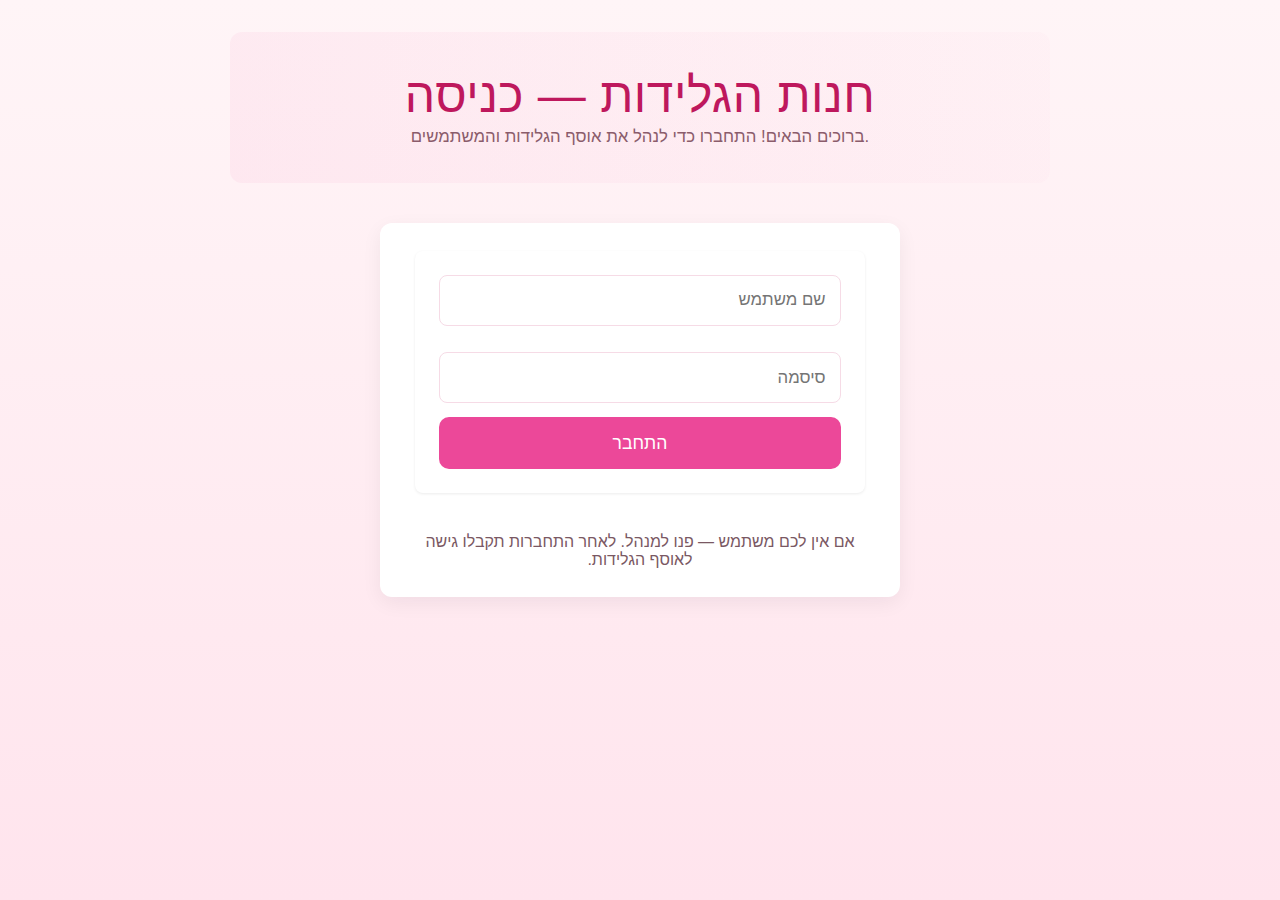
<file: פרויקט/wwwroot/login.html>
<!DOCTYPE html>
<html lang="he">

<head>
    <meta charset="utf-8" />
    <meta name="viewport" content="width=device-width, initial-scale=1" />
    <title>כניסה - חנות הגלידות</title>
    <link rel="stylesheet" href="css/site.css" />
</head>

<body>
    <main>
        <section class="login-hero" role="banner">
            <h1>חנות הגלידות — כניסה</h1>
            <p>ברוכים הבאים! התחברו כדי לנהל את אוסף הגלידות והמשתמשים.</p>
        </section>

        <section class="login-card" dir="rtl">
            <form id="loginForm" action="javascript:void(0);" onsubmit="loginUser(event)">
                <input id="username" type="text" placeholder="שם משתמש" aria-label="שם משתמש" required />
                <input id="password" type="password" placeholder="סיסמה" aria-label="סיסמה" required />
                <input class="login-submit" type="submit" value="התחבר" />
                <p id="error" style="color:#b91c1c;margin-top:0.5rem;display:none"></p>
            </form>

            <p class="login-note">אם אין לכם משתמש — פנו למנהל. לאחר התחברות תקבלו גישה לאוסף הגלידות.</p>
        </section>
    </main>

    <script>
        if (localStorage.getItem('token')) {
            location.href = 'index.html';
        }

        async function loginUser(e) {
            e.preventDefault();
            const username = document.getElementById('username').value.trim();
            const password = document.getElementById('password').value.trim();
            const errorEl = document.getElementById('error');
            errorEl.style.display = 'none';
            try {
                const res = await fetch('/User/Login', {
                    method: 'POST',
                    headers: { 'Content-Type': 'application/json' },
                    body: JSON.stringify({ Username: username, Password: password })
                });

                if (res.ok) {
                    const token = await res.text();
                    localStorage.setItem('token', token);
                    location.href = 'index.html';
                } else if (res.status === 401) {
                    errorEl.innerText = 'שם משתמש או סיסמה שגויים.';
                    errorEl.style.display = 'block';
                } else {
                    errorEl.innerText = 'אירעה שגיאה, נסו שוב.';
                    errorEl.style.display = 'block';
                }
            } catch (err) {
                errorEl.innerText = 'שגיאת רשת או בעיה בשרת.';
                errorEl.style.display = 'block';
            }
        }
    </script>
</body>

</html>
</file>
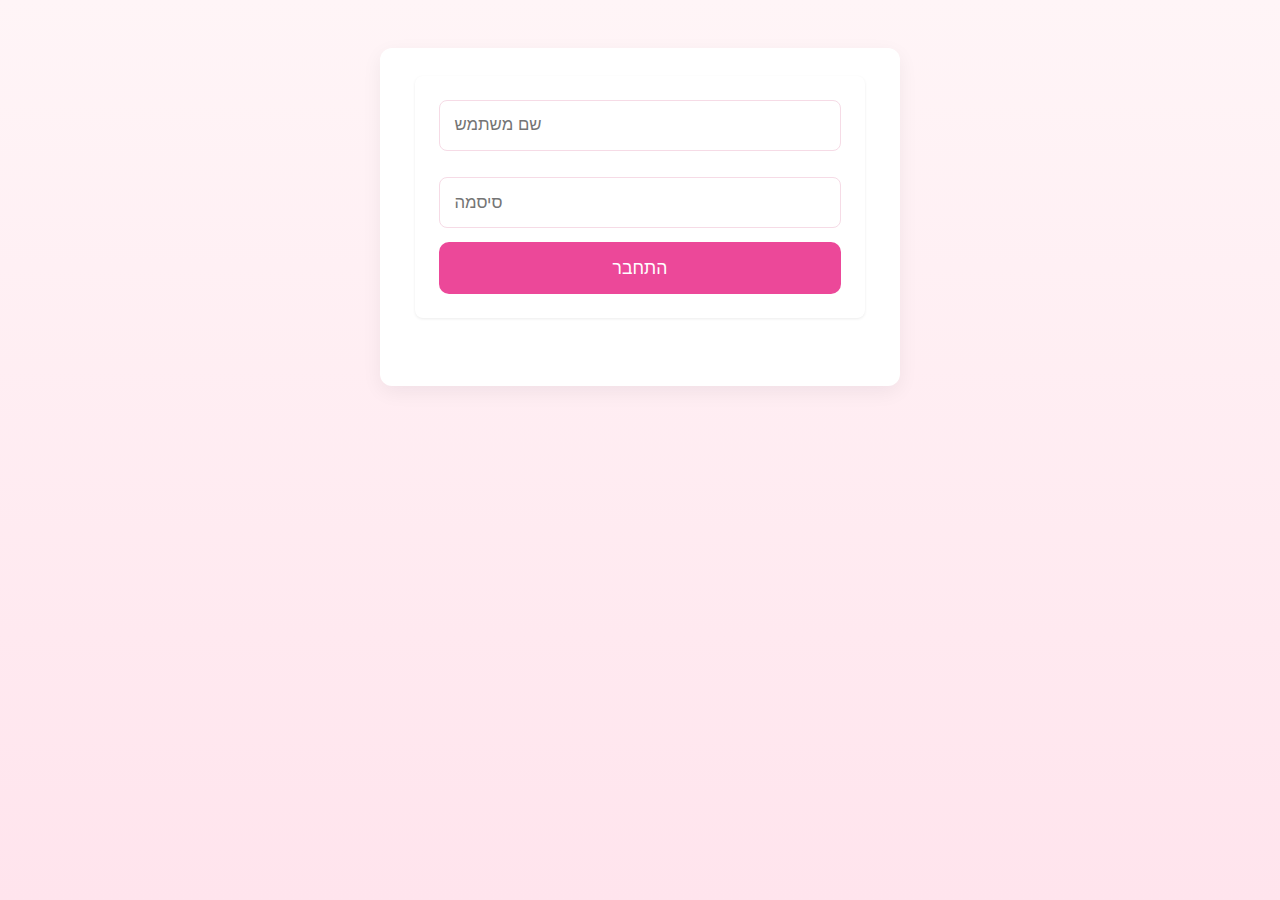
<file: פרויקט/wwwroot/user.html>
<!DOCTYPE html>
<html>

<head>
    <meta charset="UTF-8">
    <title>users</title>
    <link rel="stylesheet" href="css/site.css" />
</head>

<body>
    <header style="max-width:820px;margin:0 auto 1rem;display:flex;justify-content:space-between;align-items:center;">
        <div id="greeting" style="color:#7a5863;font-weight:500;"></div>
        <div><!-- no login/logout buttons per request --></div>
    </header>

    <div id="inlineLogin" class="login-card" style="max-width:520px;margin:1rem auto;display:none;">
        <form id="inlineLoginForm" action="javascript:void(0);" onsubmit="handleInlineLogin(event)">
            <input id="inline-username" type="text" placeholder="שם משתמש" required />
            <input id="inline-password" type="password" placeholder="סיסמה" required />
            <input class="login-submit" type="submit" value="התחבר" />
            <p id="inline-error" style="color:#b91c1c;margin-top:0.5rem;display:none"></p>
        </form>
    </div>

    <div id="protectedContent" style="display:none;">
        <h3 onclick="location.href='index.html'">גלידות</h3>
        <h1>User👤</h1>
        <h3>Add User</h3>
        <form id="addForm" action="javascript:void(0);" method="POST" onsubmit="addItem()">
            <input type="text" id="add-name" placeholder="New user">
            <input type="submit" value="Add">
        </form>

        <div id="editForm">
            <h3>Edit</h3>
            <form action="javascript:void(0);" onsubmit="updateItem()">
                <input type="hidden" id="edit-id">
                <input type="text" id="edit-name">
                <input type="submit" value="Save">
                <a onclick="closeInput()" aria-label="Close">&#10006;</a>
            </form>
        </div>

        <p id="counter"></p>

        <table>
            <tr>
                <th>Name</th>
                <th></th>
                <th></th>
            </tr>
            <tbody id="users"></tbody>
        </table>
    </div>

    <script>
        function getToken() { return localStorage.getItem('token'); }
        function removeToken() { localStorage.removeItem('token'); }
        function getPayloadFromToken() {
            const token = getToken();
            if (!token) return null;
            const parts = token.split('.');
            if (parts.length < 2) return null;
            try {
                const base64 = parts[1].replace(/-/g, '+').replace(/_/g, '/');
                return JSON.parse(atob(base64));
            } catch (e) { return null; }
        }
        function getUserName() { const p = getPayloadFromToken(); if (!p) return null; return p.name || p.unique_name || p.username || p.sub || null; }

        document.addEventListener('DOMContentLoaded', () => {
            const greetingEl = document.getElementById('greeting');
            const protectedEl = document.getElementById('protectedContent');
            const inlineLogin = document.getElementById('inlineLogin');

            function showProtected() {
                if (inlineLogin) inlineLogin.style.display = 'none';
                if (protectedEl) protectedEl.style.display = 'block';
                const currentName = getUserName();
                if (getToken()) {
                    getItems();
                }
            }

            function showLogin() {
                if (inlineLogin) inlineLogin.style.display = 'block';
                if (protectedEl) protectedEl.style.display = 'none';
                greetingEl.innerText = '';
            }

            if (getToken()) {
                showProtected();
            } else {
                showLogin();
            }

            window.showInlineLogin = showLogin;
        });
    </script>

    <script src="js/siteUser.js" asp-append-version="true"></script>
    <script type="text/javascript">
        if (getToken()) {
            getItems();
        }
    </script>
</body>

</html>
</file>
<file: פרויקט/wwwroot/css/site.css>
* {
    margin: 0;
    padding: 0;
    box-sizing: border-box;
}

body {
    font-family: -apple-system, BlinkMacSystemFont, 'Segoe UI', sans-serif;
    background: linear-gradient(180deg, #fff5f7 0%, #ffe4ed 100%);
    color: #333;
    min-height: 100vh;
    padding: 2rem 1rem;
}

h1, h3 {
    text-align: center;
    color: #d946a6;
    font-weight: 400;
    letter-spacing: 0.5px;
}

h1 {
    font-size: 2.5rem;
    margin-bottom: 2rem;
}

h3 {
    font-size: 1.2rem;
    margin-bottom: 1rem;
}

form {
    max-width: 450px;
    margin: 0 auto 2.5rem;
    padding: 1.5rem;
    background: white;
    border-radius: 8px;
    box-shadow: 0 1px 3px rgba(0, 0, 0, 0.08);
}

input[type='text'] {
    width: 100%;
    padding: 0.75rem;
    margin-bottom: 0.75rem;
    border: 1px solid #f0d9e8;
    border-radius: 6px;
    font-family: inherit;
    font-size: 1rem;
    transition: border-color 0.2s;
}

input[type='text']:focus {
    outline: none;
    border-color: #ec4899;
}

input[type='submit'],
button {
    width: 100%;
    padding: 0.75rem;
    border: none;
    border-radius: 6px;
    background: #ec4899;
    color: white;
    font-size: 1rem;
    font-weight: 500;
    cursor: pointer;
    transition: background 0.2s;
}

input[type='submit']:hover,
button:hover {
    background: #db2777;
}

[aria-label] {
    background: none;
    border: none;
    cursor: pointer;
    font-size: 1.3rem;
    color: #f472b6;
    padding: 0;
    transition: color 0.2s;
}

[aria-label]:hover {
    color: #ec4899;
}

#editForm {
    display: none;
    max-width: 450px;
    margin: 0 auto 2.5rem;
    padding: 1.5rem;
    background: white;
    border-radius: 8px;
    box-shadow: 0 1px 3px rgba(0, 0, 0, 0.08);
}

#editForm input[type='text'] {
    margin-bottom: 1rem;
}

#editForm input[type='checkbox'] {
    width: 1.1rem;
    height: 1.1rem;
    accent-color: #ec4899;
    margin-right: 0.5rem;
}

#counter {
    text-align: center;
    color: #999;
    margin-bottom: 2rem;
    font-size: 0.95rem;
}

table {
    width: 100%;
    max-width: 650px;
    margin: 0 auto;
    border-collapse: collapse;
    background: white;
    border-radius: 8px;
    box-shadow: 0 1px 3px rgba(0, 0, 0, 0.08);
    overflow: hidden;
}

th {
    background: #fce7f3;
    color: #be185d;
    padding: 1rem;
    text-align: left;
    font-weight: 500;
    border-bottom: 1px solid #fbcfe8;
}

td {
    padding: 1rem;
    border-bottom: 1px solid #fce7f3;
}

tr:last-child td {
    border-bottom: none;
}

tr:hover {
    background: #fff5f7;
}

td input[type='checkbox'] {
    accent-color: #ec4899;
    cursor: not-allowed;
}

td button {
    padding: 0.5rem 1rem;
    background: #fbbf24;
    color: #333;
    font-size: 0.85rem;
    margin-right: 0.5rem;
    border-radius: 5px;
}

td button:last-child {
    margin-right: 0;
}

td button:hover {
    background: #f59e0b;
}

@media (max-width: 600px) {
    body {
        padding: 1rem 0.5rem;
    }

    h1 {
        font-size: 2rem;
        margin-bottom: 1.5rem;
    }

    form, #editForm, table {
        margin-left: -0.5rem;
        margin-right: -0.5rem;
        border-radius: 0;
    }

    th, td {
        padding: 0.75rem;
    }

    td button {
        padding: 0.4rem 0.8rem;
        font-size: 0.8rem;
    }
}

/* Login page - larger, polished layout */
.login-hero {
    max-width: 820px;
    margin: 0 auto 2.5rem;
    padding: 2.25rem;
    background: linear-gradient(90deg, rgba(236,72,153,0.06), rgba(236,72,153,0.02));
    border-radius: 12px;
    text-align: center;
}

.login-hero h1 {
    font-size: 3rem;
    color: #be185d;
    margin-bottom: 0.25rem;
}

.login-hero p {
    color: #8b5c6b;
    font-size: 1.05rem;
}

.login-card {
    max-width: 520px;
    margin: 0.75rem auto 2rem;
    padding: 1.75rem;
    background: #fff;
    border-radius: 12px;
    box-shadow: 0 6px 20px rgba(17, 24, 39, 0.06);
}

.login-card form {
    display: grid;
    gap: 0.9rem;
}

.login-card input[type='text'],
.login-card input[type='password'] {
    padding: 0.9rem;
    font-size: 1.05rem;
    border: 1px solid #f6dbe6;
    border-radius: 8px;
}

.login-card input[type='submit'] {
    padding: 0.95rem;
    font-size: 1.1rem;
    border-radius: 10px;
}

.login-note {
    text-align: center;
    color: #7a5863;
    margin-top: 0.5rem;
}

@media (max-width: 600px) {
    .login-hero h1 { font-size: 2.25rem; }
    .login-card { margin: 0.5rem; padding: 1rem; }
}
</file>
